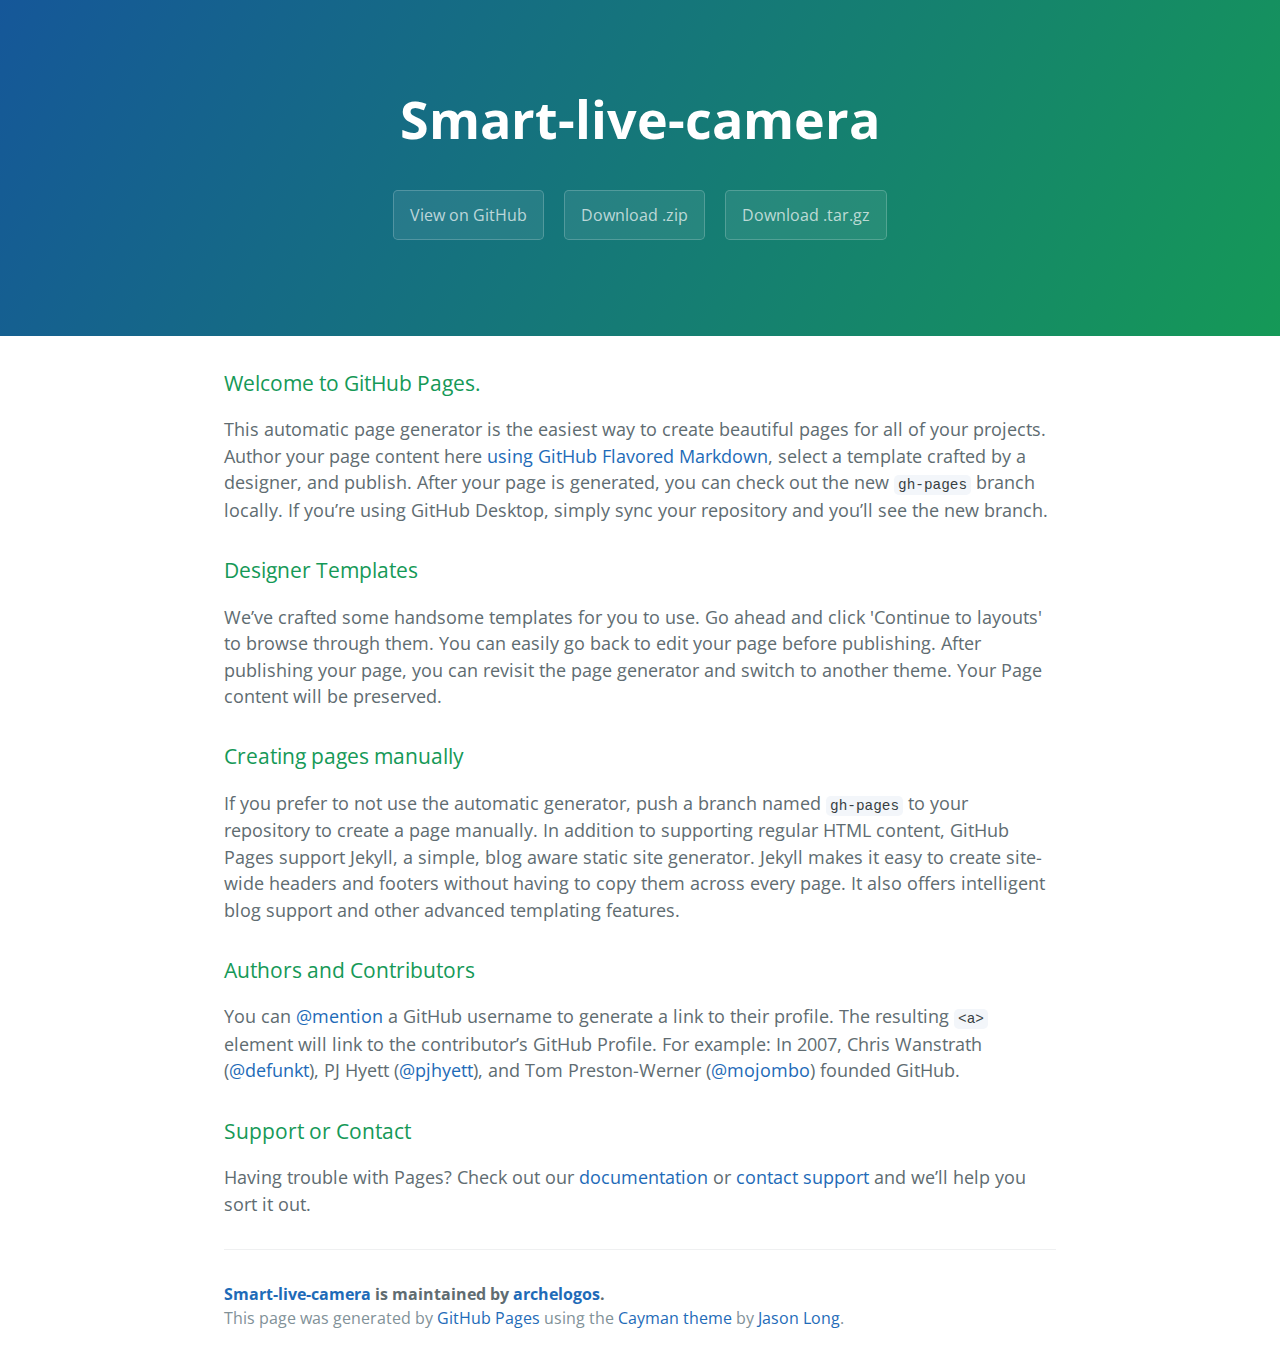
<file: index.html>
<!DOCTYPE html>
<html lang="en-us">
  <head>
    <meta charset="UTF-8">
    <title>Smart-live-camera by archelogos</title>
    <meta name="viewport" content="width=device-width, initial-scale=1">
    <link rel="stylesheet" type="text/css" href="stylesheets/normalize.css" media="screen">
    <link href='https://fonts.googleapis.com/css?family=Open+Sans:400,700' rel='stylesheet' type='text/css'>
    <link rel="stylesheet" type="text/css" href="stylesheets/stylesheet.css" media="screen">
    <link rel="stylesheet" type="text/css" href="stylesheets/github-light.css" media="screen">
  </head>
  <body>
    <section class="page-header">
      <h1 class="project-name">Smart-live-camera</h1>
      <h2 class="project-tagline"></h2>
      <a href="https://github.com/archelogos/smart-live-camera" class="btn">View on GitHub</a>
      <a href="https://github.com/archelogos/smart-live-camera/zipball/master" class="btn">Download .zip</a>
      <a href="https://github.com/archelogos/smart-live-camera/tarball/master" class="btn">Download .tar.gz</a>
    </section>

    <section class="main-content">
      <h3>
<a id="welcome-to-github-pages" class="anchor" href="#welcome-to-github-pages" aria-hidden="true"><span aria-hidden="true" class="octicon octicon-link"></span></a>Welcome to GitHub Pages.</h3>

<p>This automatic page generator is the easiest way to create beautiful pages for all of your projects. Author your page content here <a href="https://guides.github.com/features/mastering-markdown/">using GitHub Flavored Markdown</a>, select a template crafted by a designer, and publish. After your page is generated, you can check out the new <code>gh-pages</code> branch locally. If you’re using GitHub Desktop, simply sync your repository and you’ll see the new branch.</p>

<h3>
<a id="designer-templates" class="anchor" href="#designer-templates" aria-hidden="true"><span aria-hidden="true" class="octicon octicon-link"></span></a>Designer Templates</h3>

<p>We’ve crafted some handsome templates for you to use. Go ahead and click 'Continue to layouts' to browse through them. You can easily go back to edit your page before publishing. After publishing your page, you can revisit the page generator and switch to another theme. Your Page content will be preserved.</p>

<h3>
<a id="creating-pages-manually" class="anchor" href="#creating-pages-manually" aria-hidden="true"><span aria-hidden="true" class="octicon octicon-link"></span></a>Creating pages manually</h3>

<p>If you prefer to not use the automatic generator, push a branch named <code>gh-pages</code> to your repository to create a page manually. In addition to supporting regular HTML content, GitHub Pages support Jekyll, a simple, blog aware static site generator. Jekyll makes it easy to create site-wide headers and footers without having to copy them across every page. It also offers intelligent blog support and other advanced templating features.</p>

<h3>
<a id="authors-and-contributors" class="anchor" href="#authors-and-contributors" aria-hidden="true"><span aria-hidden="true" class="octicon octicon-link"></span></a>Authors and Contributors</h3>

<p>You can <a href="https://help.github.com/articles/basic-writing-and-formatting-syntax/#mentioning-users-and-teams" class="user-mention">@mention</a> a GitHub username to generate a link to their profile. The resulting <code>&lt;a&gt;</code> element will link to the contributor’s GitHub Profile. For example: In 2007, Chris Wanstrath (<a href="https://github.com/defunkt" class="user-mention">@defunkt</a>), PJ Hyett (<a href="https://github.com/pjhyett" class="user-mention">@pjhyett</a>), and Tom Preston-Werner (<a href="https://github.com/mojombo" class="user-mention">@mojombo</a>) founded GitHub.</p>

<h3>
<a id="support-or-contact" class="anchor" href="#support-or-contact" aria-hidden="true"><span aria-hidden="true" class="octicon octicon-link"></span></a>Support or Contact</h3>

<p>Having trouble with Pages? Check out our <a href="https://help.github.com/pages">documentation</a> or <a href="https://github.com/contact">contact support</a> and we’ll help you sort it out.</p>

      <footer class="site-footer">
        <span class="site-footer-owner"><a href="https://github.com/archelogos/smart-live-camera">Smart-live-camera</a> is maintained by <a href="https://github.com/archelogos">archelogos</a>.</span>

        <span class="site-footer-credits">This page was generated by <a href="https://pages.github.com">GitHub Pages</a> using the <a href="https://github.com/jasonlong/cayman-theme">Cayman theme</a> by <a href="https://twitter.com/jasonlong">Jason Long</a>.</span>
      </footer>

    </section>

  
  </body>
</html>
</file>
<file: stylesheets/stylesheet.css>
* {
  box-sizing: border-box; }

body {
  padding: 0;
  margin: 0;
  font-family: "Open Sans", "Helvetica Neue", Helvetica, Arial, sans-serif;
  font-size: 16px;
  line-height: 1.5;
  color: #606c71; }

a {
  color: #1e6bb8;
  text-decoration: none; }
  a:hover {
    text-decoration: underline; }

.btn {
  display: inline-block;
  margin-bottom: 1rem;
  color: rgba(255, 255, 255, 0.7);
  background-color: rgba(255, 255, 255, 0.08);
  border-color: rgba(255, 255, 255, 0.2);
  border-style: solid;
  border-width: 1px;
  border-radius: 0.3rem;
  transition: color 0.2s, background-color 0.2s, border-color 0.2s; }
  .btn + .btn {
    margin-left: 1rem; }

.btn:hover {
  color: rgba(255, 255, 255, 0.8);
  text-decoration: none;
  background-color: rgba(255, 255, 255, 0.2);
  border-color: rgba(255, 255, 255, 0.3); }

@media screen and (min-width: 64em) {
  .btn {
    padding: 0.75rem 1rem; } }

@media screen and (min-width: 42em) and (max-width: 64em) {
  .btn {
    padding: 0.6rem 0.9rem;
    font-size: 0.9rem; } }

@media screen and (max-width: 42em) {
  .btn {
    display: block;
    width: 100%;
    padding: 0.75rem;
    font-size: 0.9rem; }
    .btn + .btn {
      margin-top: 1rem;
      margin-left: 0; } }

.page-header {
  color: #fff;
  text-align: center;
  background-color: #159957;
  background-image: linear-gradient(120deg, #155799, #159957); }

@media screen and (min-width: 64em) {
  .page-header {
    padding: 5rem 6rem; } }

@media screen and (min-width: 42em) and (max-width: 64em) {
  .page-header {
    padding: 3rem 4rem; } }

@media screen and (max-width: 42em) {
  .page-header {
    padding: 2rem 1rem; } }

.project-name {
  margin-top: 0;
  margin-bottom: 0.1rem; }

@media screen and (min-width: 64em) {
  .project-name {
    font-size: 3.25rem; } }

@media screen and (min-width: 42em) and (max-width: 64em) {
  .project-name {
    font-size: 2.25rem; } }

@media screen and (max-width: 42em) {
  .project-name {
    font-size: 1.75rem; } }

.project-tagline {
  margin-bottom: 2rem;
  font-weight: normal;
  opacity: 0.7; }

@media screen and (min-width: 64em) {
  .project-tagline {
    font-size: 1.25rem; } }

@media screen and (min-width: 42em) and (max-width: 64em) {
  .project-tagline {
    font-size: 1.15rem; } }

@media screen and (max-width: 42em) {
  .project-tagline {
    font-size: 1rem; } }

.main-content :first-child {
  margin-top: 0; }
.main-content img {
  max-width: 100%; }
.main-content h1, .main-content h2, .main-content h3, .main-content h4, .main-content h5, .main-content h6 {
  margin-top: 2rem;
  margin-bottom: 1rem;
  font-weight: normal;
  color: #159957; }
.main-content p {
  margin-bottom: 1em; }
.main-content code {
  padding: 2px 4px;
  font-family: Consolas, "Liberation Mono", Menlo, Courier, monospace;
  font-size: 0.9rem;
  color: #383e41;
  background-color: #f3f6fa;
  border-radius: 0.3rem; }
.main-content pre {
  padding: 0.8rem;
  margin-top: 0;
  margin-bottom: 1rem;
  font: 1rem Consolas, "Liberation Mono", Menlo, Courier, monospace;
  color: #567482;
  word-wrap: normal;
  background-color: #f3f6fa;
  border: solid 1px #dce6f0;
  border-radius: 0.3rem; }
  .main-content pre > code {
    padding: 0;
    margin: 0;
    font-size: 0.9rem;
    color: #567482;
    word-break: normal;
    white-space: pre;
    background: transparent;
    border: 0; }
.main-content .highlight {
  margin-bottom: 1rem; }
  .main-content .highlight pre {
    margin-bottom: 0;
    word-break: normal; }
.main-content .highlight pre, .main-content pre {
  padding: 0.8rem;
  overflow: auto;
  font-size: 0.9rem;
  line-height: 1.45;
  border-radius: 0.3rem; }
.main-content pre code, .main-content pre tt {
  display: inline;
  max-width: initial;
  padding: 0;
  margin: 0;
  overflow: initial;
  line-height: inherit;
  word-wrap: normal;
  background-color: transparent;
  border: 0; }
  .main-content pre code:before, .main-content pre code:after, .main-content pre tt:before, .main-content pre tt:after {
    content: normal; }
.main-content ul, .main-content ol {
  margin-top: 0; }
.main-content blockquote {
  padding: 0 1rem;
  margin-left: 0;
  color: #819198;
  border-left: 0.3rem solid #dce6f0; }
  .main-content blockquote > :first-child {
    margin-top: 0; }
  .main-content blockquote > :last-child {
    margin-bottom: 0; }
.main-content table {
  display: block;
  width: 100%;
  overflow: auto;
  word-break: normal;
  word-break: keep-all; }
  .main-content table th {
    font-weight: bold; }
  .main-content table th, .main-content table td {
    padding: 0.5rem 1rem;
    border: 1px solid #e9ebec; }
.main-content dl {
  padding: 0; }
  .main-content dl dt {
    padding: 0;
    margin-top: 1rem;
    font-size: 1rem;
    font-weight: bold; }
  .main-content dl dd {
    padding: 0;
    margin-bottom: 1rem; }
.main-content hr {
  height: 2px;
  padding: 0;
  margin: 1rem 0;
  background-color: #eff0f1;
  border: 0; }

@media screen and (min-width: 64em) {
  .main-content {
    max-width: 64rem;
    padding: 2rem 6rem;
    margin: 0 auto;
    font-size: 1.1rem; } }

@media screen and (min-width: 42em) and (max-width: 64em) {
  .main-content {
    padding: 2rem 4rem;
    font-size: 1.1rem; } }

@media screen and (max-width: 42em) {
  .main-content {
    padding: 2rem 1rem;
    font-size: 1rem; } }

.site-footer {
  padding-top: 2rem;
  margin-top: 2rem;
  border-top: solid 1px #eff0f1; }

.site-footer-owner {
  display: block;
  font-weight: bold; }

.site-footer-credits {
  color: #819198; }

@media screen and (min-width: 64em) {
  .site-footer {
    font-size: 1rem; } }

@media screen and (min-width: 42em) and (max-width: 64em) {
  .site-footer {
    font-size: 1rem; } }

@media screen and (max-width: 42em) {
  .site-footer {
    font-size: 0.9rem; } }
</file>
<file: stylesheets/github-light.css>
/*
The MIT License (MIT)

Copyright (c) 2016 GitHub, Inc.

Permission is hereby granted, free of charge, to any person obtaining a copy
of this software and associated documentation files (the "Software"), to deal
in the Software without restriction, including without limitation the rights
to use, copy, modify, merge, publish, distribute, sublicense, and/or sell
copies of the Software, and to permit persons to whom the Software is
furnished to do so, subject to the following conditions:

The above copyright notice and this permission notice shall be included in all
copies or substantial portions of the Software.

THE SOFTWARE IS PROVIDED "AS IS", WITHOUT WARRANTY OF ANY KIND, EXPRESS OR
IMPLIED, INCLUDING BUT NOT LIMITED TO THE WARRANTIES OF MERCHANTABILITY,
FITNESS FOR A PARTICULAR PURPOSE AND NONINFRINGEMENT. IN NO EVENT SHALL THE
AUTHORS OR COPYRIGHT HOLDERS BE LIABLE FOR ANY CLAIM, DAMAGES OR OTHER
LIABILITY, WHETHER IN AN ACTION OF CONTRACT, TORT OR OTHERWISE, ARISING FROM,
OUT OF OR IN CONNECTION WITH THE SOFTWARE OR THE USE OR OTHER DEALINGS IN THE
SOFTWARE.

*/

.pl-c /* comment */ {
  color: #969896;
}

.pl-c1 /* constant, variable.other.constant, support, meta.property-name, support.constant, support.variable, meta.module-reference, markup.raw, meta.diff.header */,
.pl-s .pl-v /* string variable */ {
  color: #0086b3;
}

.pl-e /* entity */,
.pl-en /* entity.name */ {
  color: #795da3;
}

.pl-smi /* variable.parameter.function, storage.modifier.package, storage.modifier.import, storage.type.java, variable.other */,
.pl-s .pl-s1 /* string source */ {
  color: #333;
}

.pl-ent /* entity.name.tag */ {
  color: #63a35c;
}

.pl-k /* keyword, storage, storage.type */ {
  color: #a71d5d;
}

.pl-s /* string */,
.pl-pds /* punctuation.definition.string, string.regexp.character-class */,
.pl-s .pl-pse .pl-s1 /* string punctuation.section.embedded source */,
.pl-sr /* string.regexp */,
.pl-sr .pl-cce /* string.regexp constant.character.escape */,
.pl-sr .pl-sre /* string.regexp source.ruby.embedded */,
.pl-sr .pl-sra /* string.regexp string.regexp.arbitrary-repitition */ {
  color: #183691;
}

.pl-v /* variable */ {
  color: #ed6a43;
}

.pl-id /* invalid.deprecated */ {
  color: #b52a1d;
}

.pl-ii /* invalid.illegal */ {
  color: #f8f8f8;
  background-color: #b52a1d;
}

.pl-sr .pl-cce /* string.regexp constant.character.escape */ {
  font-weight: bold;
  color: #63a35c;
}

.pl-ml /* markup.list */ {
  color: #693a17;
}

.pl-mh /* markup.heading */,
.pl-mh .pl-en /* markup.heading entity.name */,
.pl-ms /* meta.separator */ {
  font-weight: bold;
  color: #1d3e81;
}

.pl-mq /* markup.quote */ {
  color: #008080;
}

.pl-mi /* markup.italic */ {
  font-style: italic;
  color: #333;
}

.pl-mb /* markup.bold */ {
  font-weight: bold;
  color: #333;
}

.pl-md /* markup.deleted, meta.diff.header.from-file */ {
  color: #bd2c00;
  background-color: #ffecec;
}

.pl-mi1 /* markup.inserted, meta.diff.header.to-file */ {
  color: #55a532;
  background-color: #eaffea;
}

.pl-mdr /* meta.diff.range */ {
  font-weight: bold;
  color: #795da3;
}

.pl-mo /* meta.output */ {
  color: #1d3e81;
}
</file>
